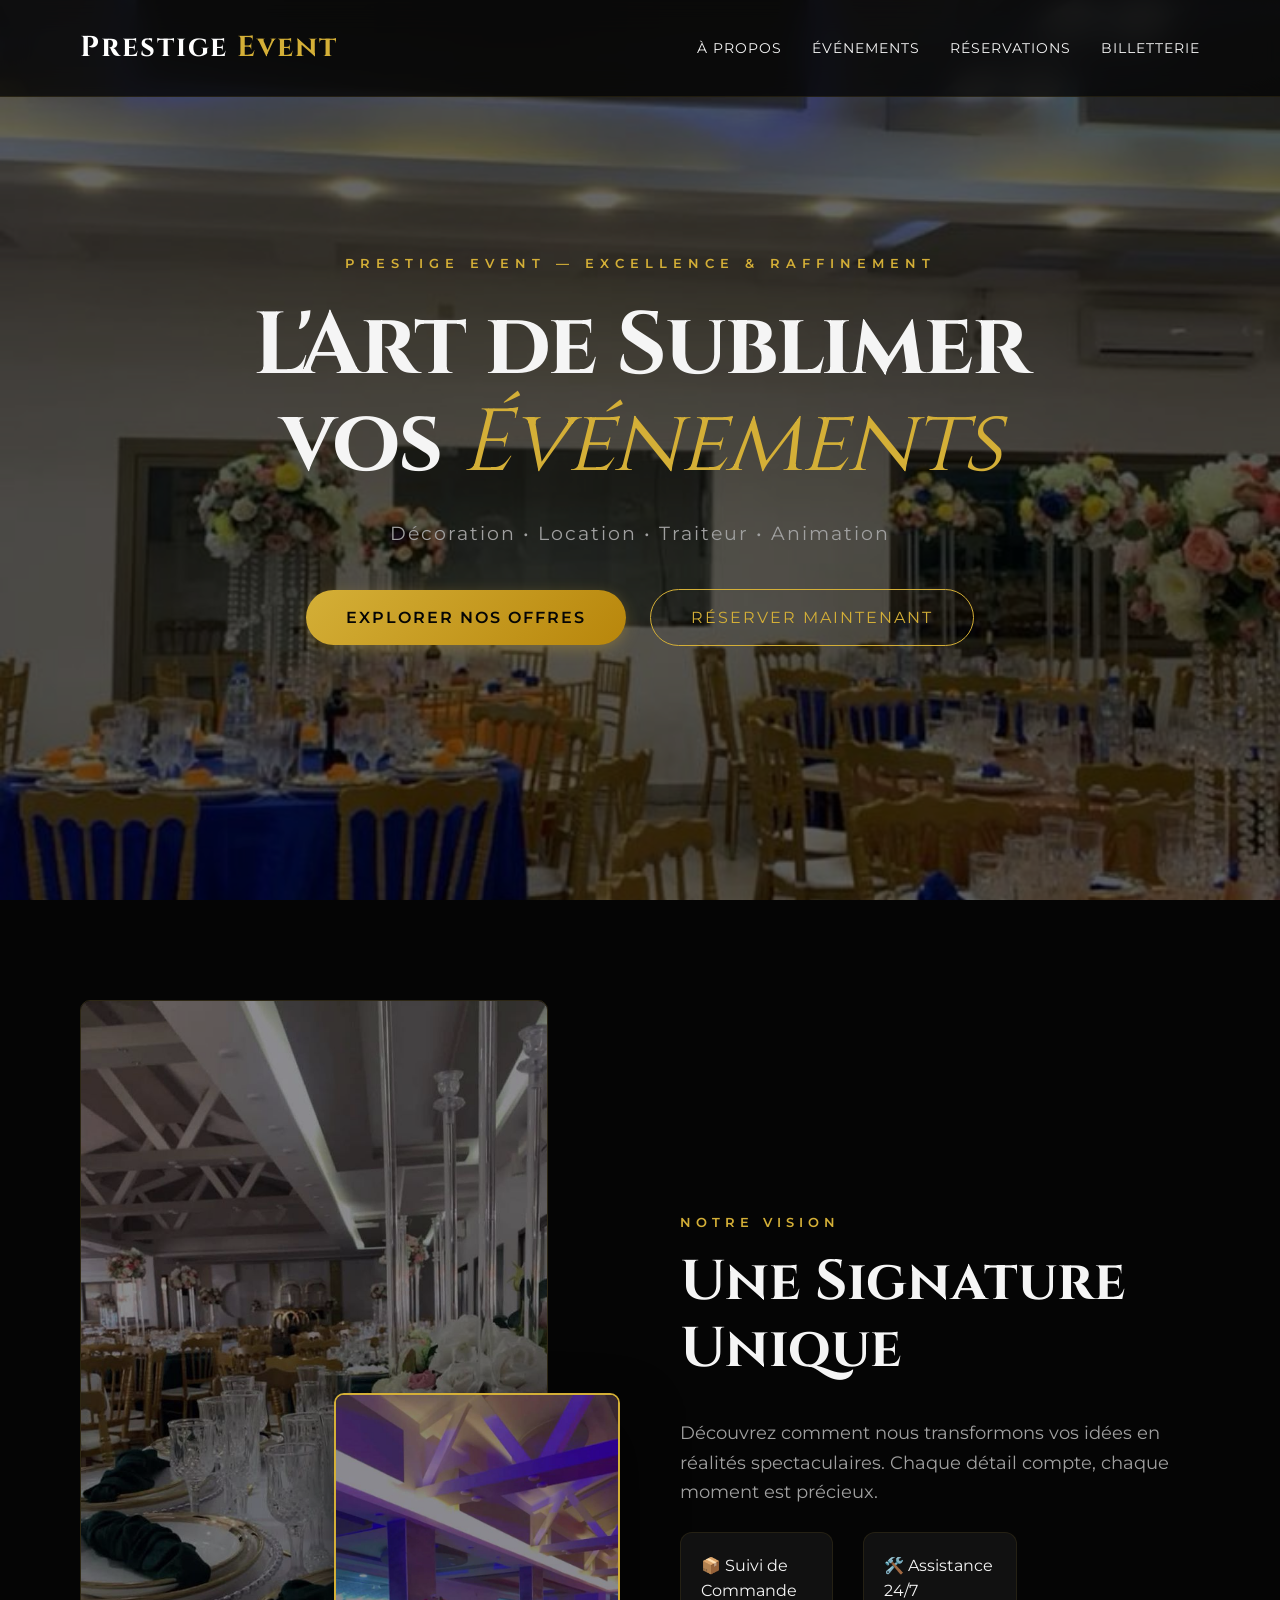
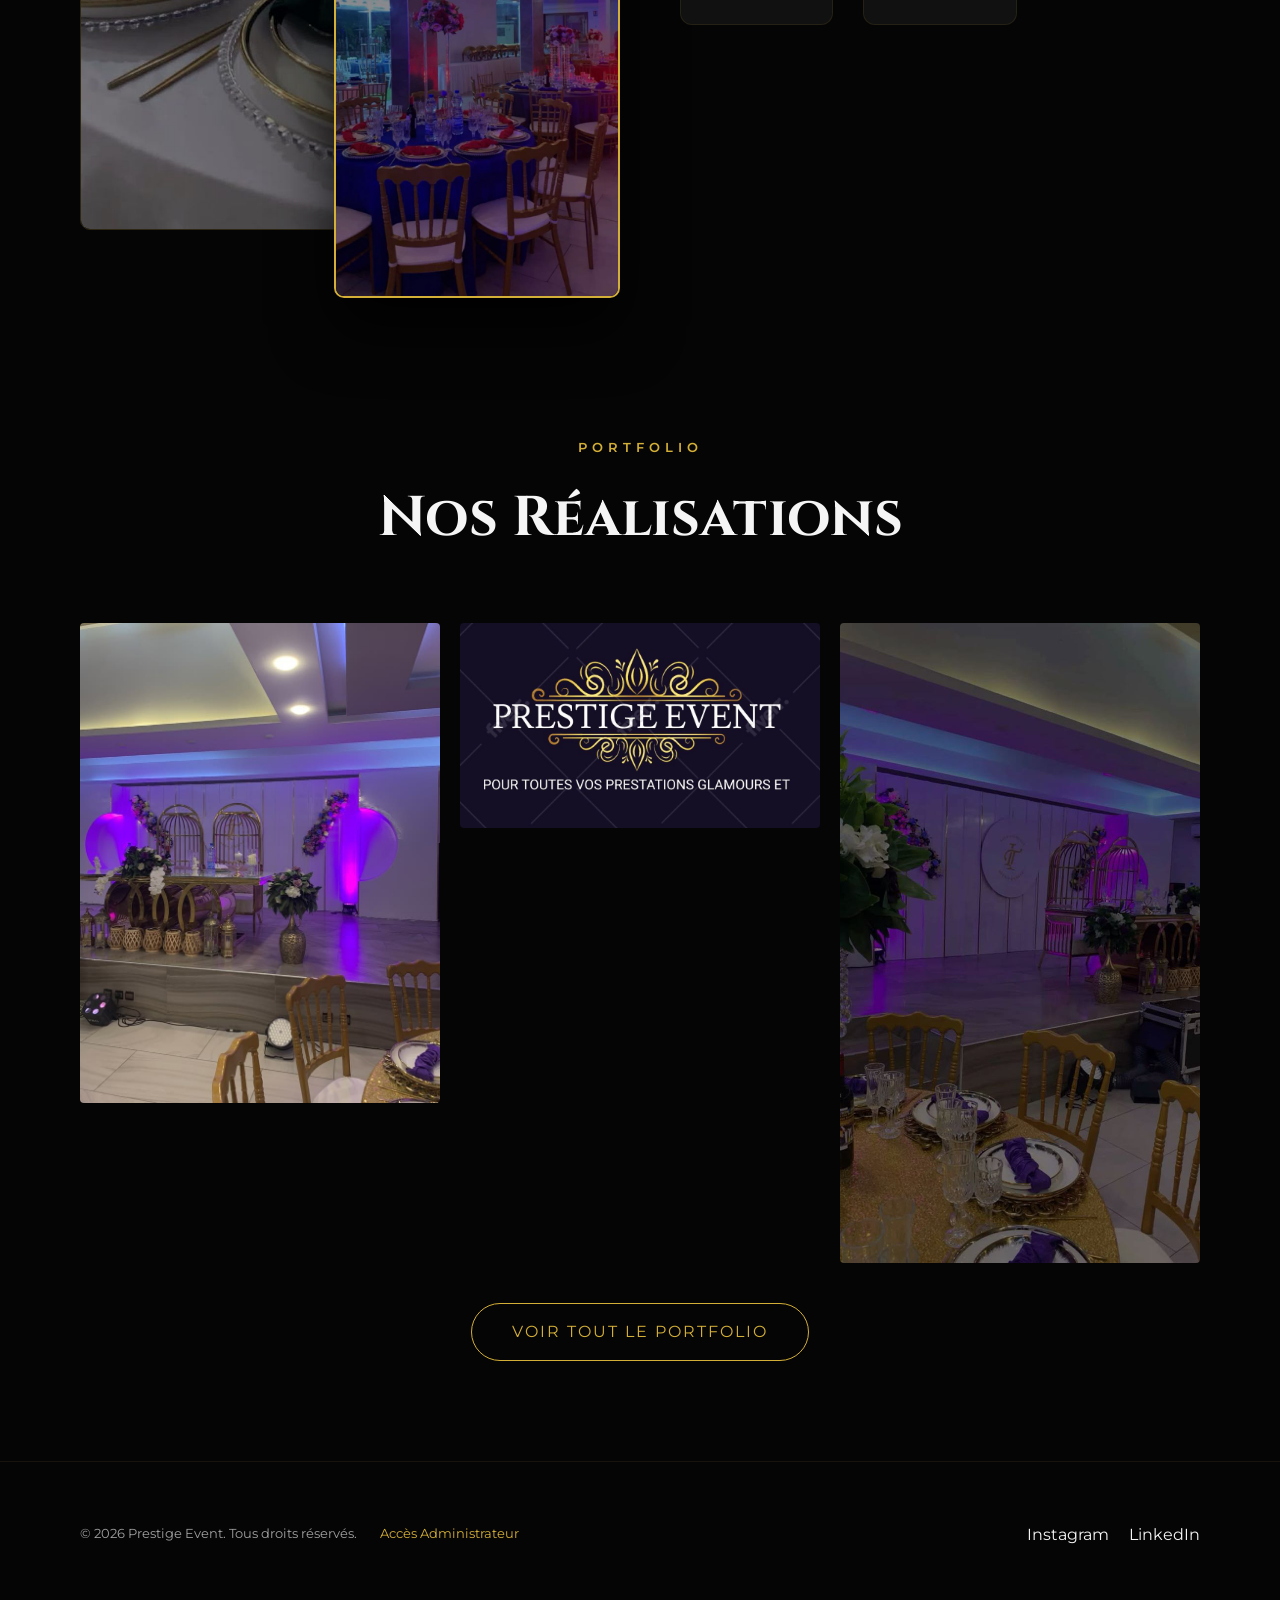
<file: index.html>
<!DOCTYPE html>
<html lang="fr">
<head>
    <meta charset="UTF-8">
    <meta name="viewport" content="width=device-width, initial-scale=1.0">
    <title>Prestige Event — Agence Événementielle Haut de Gamme</title>
    <meta name="description" content="Prestige Event vous accompagne dans la création d'événements d'exception.">
    <link href="https://fonts.googleapis.com/css2?family=Cinzel:wght@400;700&family=Montserrat:wght@300;400;600&display=swap" rel="stylesheet">
    <link rel="stylesheet" href="styles.css">
</head>
<body>

    <!-- NAVIGATION -->
    <nav>
        <div class="nav-logo">Prestige <span>Event</span></div>
        <ul class="nav-links">
            <li><a href="#about">À propos</a></li>
            <li><a href="events.html">Événements</a></li>
            <li><a href="reservations.html">Réservations</a></li>
            <li><a href="tickets.html">Billetterie</a></li>
            <li id="admin-link" style="display:none"><a href="admin/dashboard.html" class="btn-outline" style="padding: 8px 20px; font-size: 0.8rem; border-radius: 30px;">⚙️ Espace Admin</a></li>
        </ul>
    </nav>

    <!-- HERO -->
    <section class="hero">
        <div class="hero-bg"></div>
        <div class="hero-content">
            <span class="hero-badge">Prestige Event — Excellence & Raffinement</span>
            <h1>L'Art de Sublimer<br>vos <em>Événements</em></h1>
            <p class="hero-sub">Décoration • Location • Traiteur • Animation</p>
            <div class="hero-cta">
                <a href="events.html" class="btn-gold">Explorer nos Offres</a>
                <a href="reservations.html" class="btn-outline">Réserver Maintenant</a>
            </div>
        </div>
    </section>

    <!-- ABOUT QUICK LOOK -->
    <section class="about" id="about">
        <div class="about-inner">
            <div class="about-images reveal">
                <img src="WhatsApp Image 2026-05-09 at 23.27.53.jpeg" alt="Luxe Décor" class="about-img-main">
                <img src="WhatsApp Image 2026-05-09 at 23.27.54.jpeg" alt="Événement" class="about-img-sub">
            </div>
            <div class="about-text reveal">
                <span class="section-tag">Notre Vision</span>
                <h2>Une Signature Unique</h2>
                <p>Découvrez comment nous transformons vos idées en réalités spectaculaires. Chaque détail compte, chaque moment est précieux.</p>
                <div class="services-grid" style="margin-top: 20px;">
                    <div class="service-card" style="padding: 20px;">
                        <a href="tracking.html">📦 Suivi de Commande</a>
                    </div>
                    <div class="service-card" style="padding: 20px;">
                        <a href="support.html">🛠️ Assistance 24/7</a>
                    </div>
                </div>
            </div>
        </div>
    </section>

    <!-- GALLERY TEASER -->
    <section class="galerie">
        <div class="section-header reveal">
            <span class="section-tag">Portfolio</span>
            <h2>Nos Réalisations</h2>
        </div>
        <div class="gallery-masonry reveal">
            <div class="gallery-item"><img src="WhatsApp Image 2026-05-09 at 23.27.53 (1).jpeg" alt="G1"></div>
            <div class="gallery-item"><img src="WhatsApp Image 2026-05-09 at 23.27.53 (2).jpeg" alt="G2"></div>
            <div class="gallery-item"><img src="WhatsApp Image 2026-05-09 at 23.27.54 (1).jpeg" alt="G3"></div>
        </div>
        <div style="text-align: center; margin-top: 40px;">
            <a href="events.html" class="btn-outline">Voir tout le Portfolio</a>
        </div>
    </section>

    <footer>
        <div class="footer-copy">&copy; 2026 Prestige Event. Tous droits réservés. <a href="admin-login.html" style="margin-left: 20px; color: var(--gold); text-decoration: none; font-size: 0.8rem;">Accès Administrateur</a></div>
        <div class="social-links">
            <a href="#">Instagram</a>
            <a href="#">LinkedIn</a>
        </div>
    </footer>

    <script src="script.js"></script>
</body>
</html>
</file>
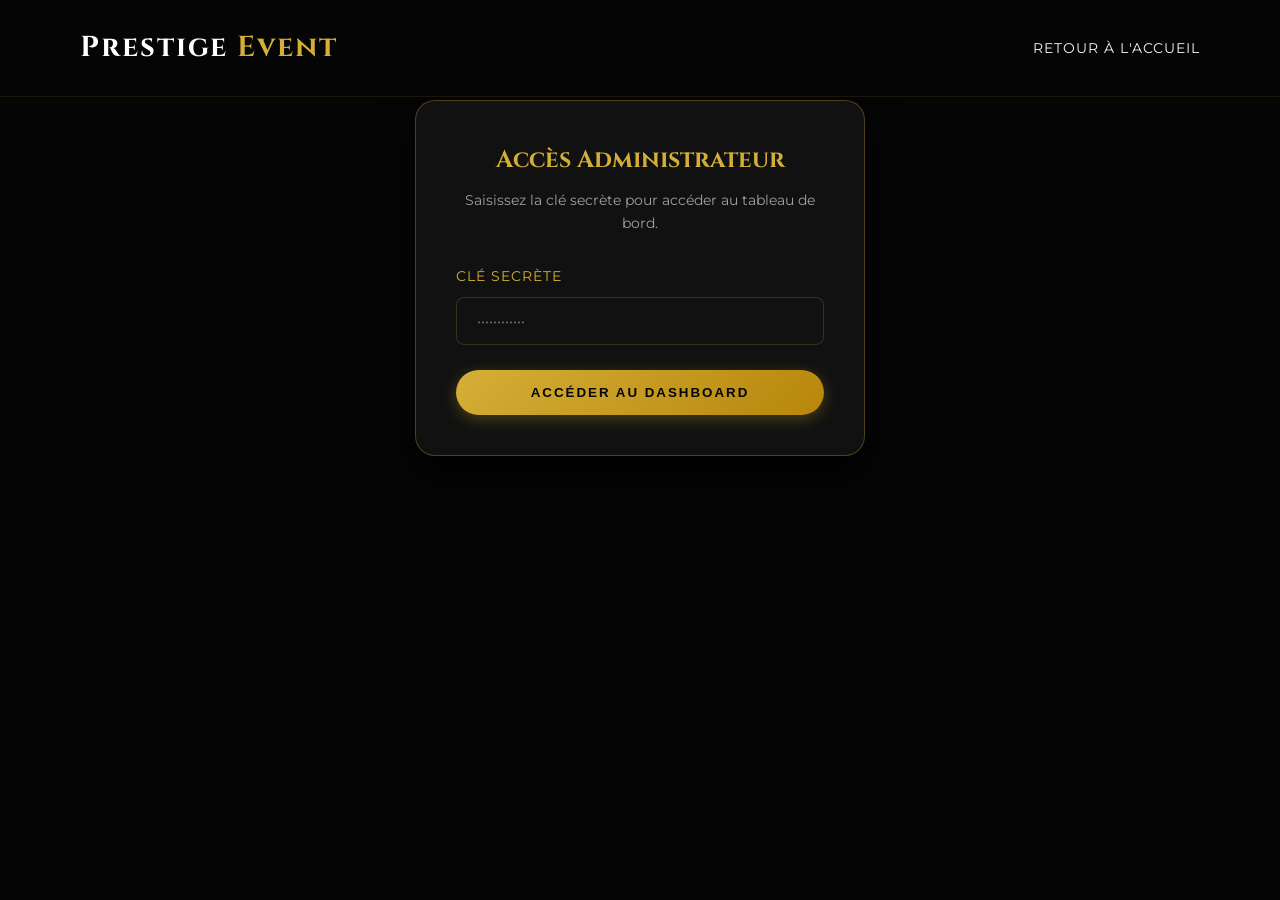
<file: admin-login.html>
<!DOCTYPE html>
<html lang="fr">
<head>
    <meta charset="UTF-8">
    <meta name="viewport" content="width=device-width, initial-scale=1.0">
    <title>Accès Administrateur - Prestige Event</title>
    <link href="https://fonts.googleapis.com/css2?family=Cinzel:wght@700&family=Montserrat:wght@300;400;600&display=swap" rel="stylesheet">
    <link rel="stylesheet" href="styles.css">
    <style>
        .auth-container {
            max-width: 450px;
            margin: 100px auto;
            background: var(--dark-accent);
            padding: 40px;
            border-radius: 20px;
            border: 1px solid rgba(212, 175, 55, 0.3);
            box-shadow: 0 20px 40px rgba(0,0,0,0.8);
        }
        .auth-container h2 {
            color: var(--gold);
            text-align: center;
            margin-bottom: 10px;
        }
        .auth-container p {
            text-align: center;
            color: var(--text-muted);
            margin-bottom: 30px;
            font-size: 0.9rem;
        }
    </style>
</head>
<body>
    <nav>
        <div class="nav-logo">Prestige <span>Event</span></div>
        <ul class="nav-links">
            <li><a href="index.html">Retour à l'Accueil</a></li>
        </ul>
    </nav>

    <div class="auth-container reveal visible">
        <h2>Accès Administrateur</h2>
        <p>Saisissez la clé secrète pour accéder au tableau de bord.</p>
        
        <form id="admin-upgrade-form">
            <div class="form-group">
                <label>Clé Secrète</label>
                <input type="password" id="admin-master-key" placeholder="••••••••••••" required>
            </div>
            <button type="submit" class="btn-gold" style="width: 100%; cursor: pointer;">Accéder au Dashboard</button>
        </form>
    </div>

    <script src="script.js"></script>
</body>
</html>
</file>
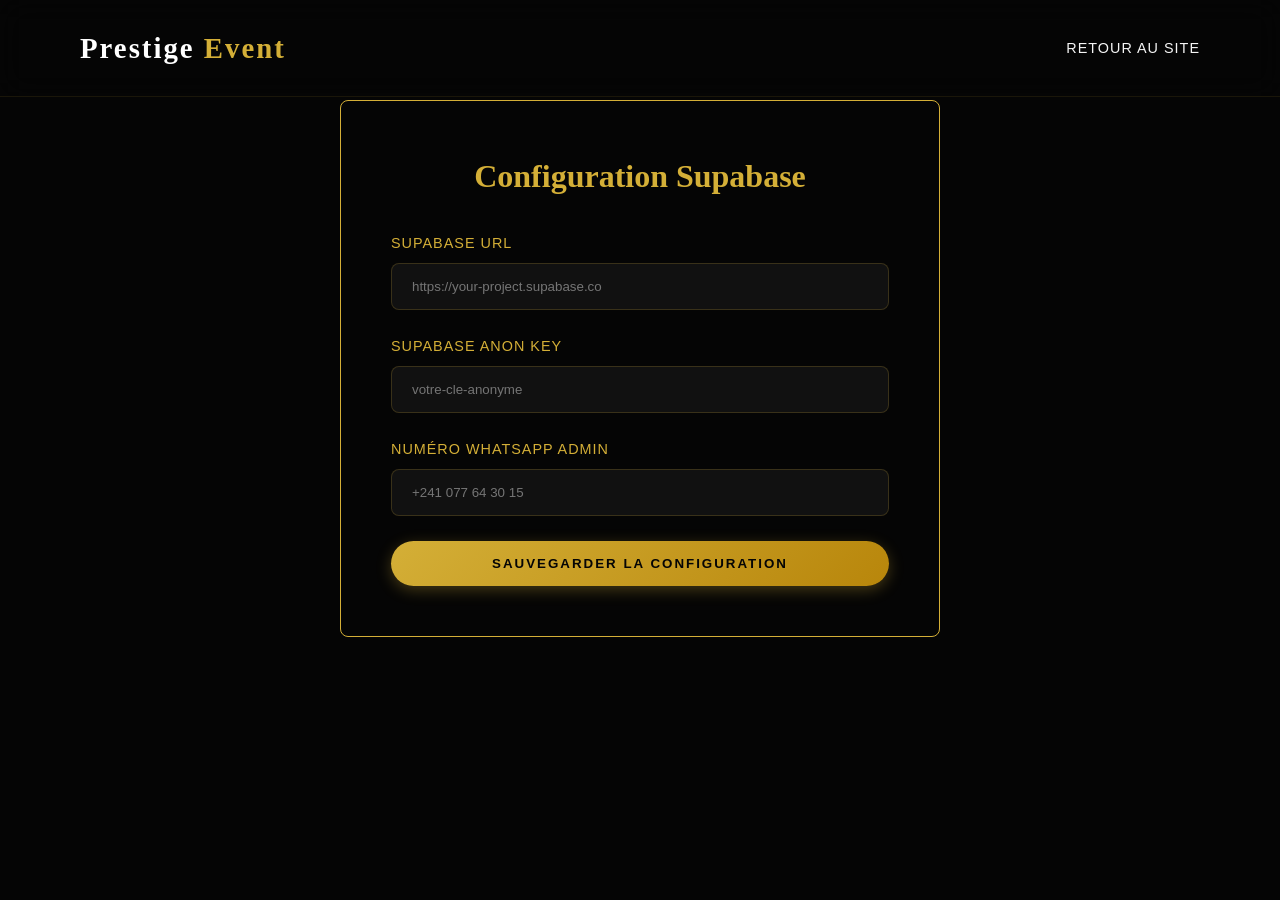
<file: config.html>
<!DOCTYPE html>
<html lang="fr">

<head>
    <meta charset="UTF-8">
    <meta name="viewport" content="width=device-width, initial-scale=1.0">
    <title>Configuration API - Prestige Event</title>
    <link
        href="https://fonts.googleapis.com/css2?family=Cormorant+Garamond:wght@700&family=Josefin+Sans:wght@300;400;600&display=swap"
        rel="stylesheet">
    <link rel="stylesheet" href="styles.css">
    <style>
        .config-container {
            max-width: 600px;
            margin: 100px auto;
            background: var(--navy-light);
            padding: 50px;
            border-radius: 8px;
            border: 1px solid var(--gold);
        }

        .config-container h1 {
            color: var(--gold);
            margin-bottom: 30px;
            text-align: center;
        }

        .status-msg {
            margin-top: 20px;
            padding: 15px;
            border-radius: 4px;
            display: none;
        }
    </style>
</head>

<body>
    <nav>
        <div class="nav-logo">Prestige <span>Event</span></div>
        <ul class="nav-links">
            <li><a href="index.html">Retour au site</a></li>
        </ul>
    </nav>

    <div class="config-container">
        <h1>Configuration Supabase</h1>
        <form id="config-form">
            <div class="form-group">
                <label>Supabase URL</label>
                <input type="text" id="supabase-url" placeholder="https://your-project.supabase.co" required>
            </div>
            <div class="form-group">
                <label>Supabase Anon Key</label>
                <input type="password" id="supabase-key" placeholder="votre-cle-anonyme" required>
            </div>
            <div class="form-group">
                <label>Numéro WhatsApp Admin</label>
                <input type="text" id="admin-whatsapp" placeholder="+241 077 64 30 15" required>
            </div>
            <button type="submit" class="btn-gold" style="width: 100%; cursor: pointer;">Sauvegarder la
                Configuration</button>
        </form>
        <div id="status" class="status-msg"></div>
    </div>

    <script>
        document.addEventListener('DOMContentLoaded', () => {
            const form = document.getElementById('config-form');
            const status = document.getElementById('status');

            // Load existing
            document.getElementById('supabase-url').value = localStorage.getItem('SUPABASE_URL') || '';
            document.getElementById('supabase-key').value = localStorage.getItem('SUPABASE_KEY') || '';
            document.getElementById('admin-whatsapp').value = localStorage.getItem('ADMIN_WHATSAPP') || '';

            form.addEventListener('submit', (e) => {
                e.preventDefault();
                const url = document.getElementById('supabase-url').value;
                const key = document.getElementById('supabase-key').value;
                const whatsapp = document.getElementById('admin-whatsapp').value;

                localStorage.setItem('SUPABASE_URL', url);
                localStorage.setItem('SUPABASE_KEY', key);
                localStorage.setItem('ADMIN_WHATSAPP', whatsapp);

                status.style.display = 'block';
                status.style.background = 'rgba(0, 255, 0, 0.1)';
                status.style.color = '#00ff00';
                status.textContent = 'Configuration sauvegardée avec succès !';
            });
        });
    </script>
</body>

</html>
</file>
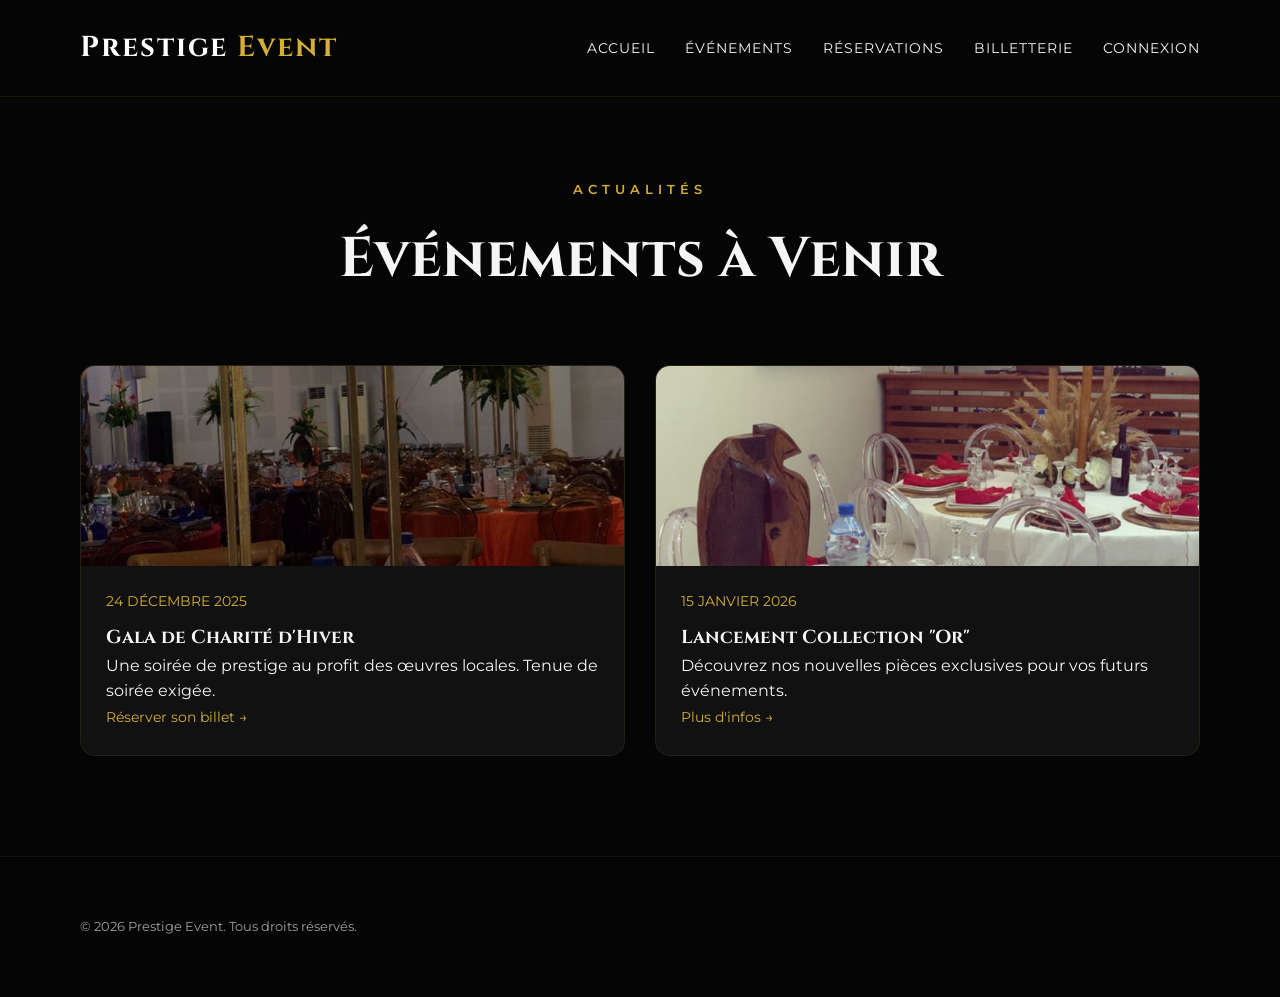
<file: events.html>
<!DOCTYPE html>
<html lang="fr">
<head>
    <meta charset="UTF-8">
    <meta name="viewport" content="width=device-width, initial-scale=1.0">
    <title>Événements - Prestige Event</title>
    <link href="https://fonts.googleapis.com/css2?family=Cinzel:wght@700&family=Montserrat:wght@300;400;600&display=swap" rel="stylesheet">
    <link rel="stylesheet" href="styles.css">
</head>
<body>
    <nav>
        <div class="nav-logo">Prestige <span>Event</span></div>
        <ul class="nav-links">
            <li><a href="index.html">Accueil</a></li>
            <li><a href="events.html">Événements</a></li>
            <li><a href="reservations.html">Réservations</a></li>
            <li><a href="tickets.html">Billetterie</a></li>
            <li><a href="login.html">Connexion</a></li>
            <li id="admin-link" style="display:none"><a href="admin/dashboard.html" class="btn-outline" style="padding: 8px 20px; font-size: 0.8rem; border-radius: 30px;">⚙️ Espace Admin</a></li>
        </ul>
    </nav>

    <section class="evenements" style="margin-top: 80px;">
        <div class="section-header reveal visible">
            <span class="section-tag">Actualités</span>
            <h2>Événements à Venir</h2>
        </div>
        <div class="card-container">
            <div class="event-card reveal visible">
                <div class="event-img" style="background-image: url('WhatsApp Image 2026-05-09 at 23.27.55.jpeg');"></div>
                <div class="event-info">
                    <span class="event-date">24 Décembre 2025</span>
                    <h3>Gala de Charité d'Hiver</h3>
                    <p>Une soirée de prestige au profit des œuvres locales. Tenue de soirée exigée.</p>
                    <a href="tickets.html" style="color: var(--gold); font-size: 0.9rem;">Réserver son billet →</a>
                </div>
            </div>
            <div class="event-card reveal visible">
                <div class="event-img" style="background-image: url('WhatsApp Image 2026-05-09 at 23.27.56.jpeg');"></div>
                <div class="event-info">
                    <span class="event-date">15 Janvier 2026</span>
                    <h3>Lancement Collection "Or"</h3>
                    <p>Découvrez nos nouvelles pièces exclusives pour vos futurs événements.</p>
                    <a href="reservations.html" style="color: var(--gold); font-size: 0.9rem;">Plus d'infos →</a>
                </div>
            </div>
            <!-- Additional dynamic events could be loaded here via Supabase -->
        </div>
    </section>

    <footer>
        <div class="footer-copy">&copy; 2026 Prestige Event. Tous droits réservés.</div>
    </footer>

    <script src="script.js"></script>
</body>
</html>
</file>
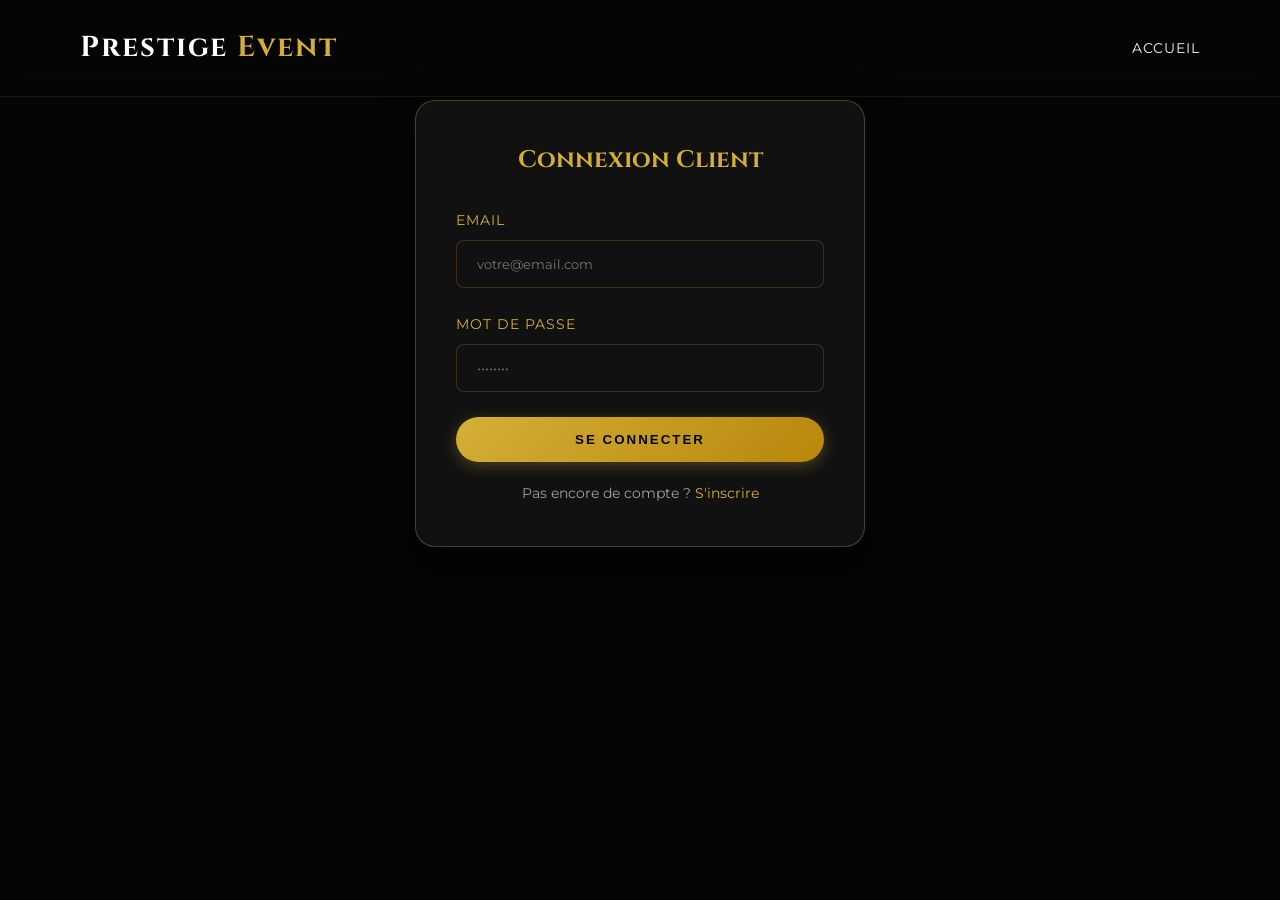
<file: login.html>
<!DOCTYPE html>
<html lang="fr">
<head>
    <meta charset="UTF-8">
    <meta name="viewport" content="width=device-width, initial-scale=1.0">
    <title>Connexion - Prestige Event</title>
    <link href="https://fonts.googleapis.com/css2?family=Cinzel:wght@700&family=Montserrat:wght@300;400;600&display=swap" rel="stylesheet">
    <link rel="stylesheet" href="styles.css">
    <style>
        .auth-container {
            max-width: 450px;
            margin: 100px auto;
            background: var(--dark-accent);
            padding: 40px;
            border-radius: 20px;
            border: 1px solid rgba(212, 175, 55, 0.3);
            box-shadow: 0 20px 40px rgba(0,0,0,0.8);
        }
        .auth-container h2 {
            color: var(--gold);
            text-align: center;
            margin-bottom: 30px;
        }
        .toggle-link {
            text-align: center;
            margin-top: 20px;
            font-size: 0.9rem;
            color: var(--text-muted);
        }
        .toggle-link a {
            color: var(--gold);
        }
        #mfa-section {
            display: none;
        }
    </style>
</head>
<body>
    <nav>
        <div class="nav-logo">Prestige <span>Event</span></div>
        <ul class="nav-links">
            <li><a href="index.html">Accueil</a></li>
        </ul>
    </nav>

    <div class="auth-container reveal visible">
        <div id="login-section">
            <h2>Connexion Client</h2>
            <form id="login-form">
                <div class="form-group">
                    <label>Email</label>
                    <input type="email" id="login-email" placeholder="votre@email.com" required>
                </div>
                <div class="form-group">
                    <label>Mot de passe</label>
                    <input type="password" id="login-password" placeholder="••••••••" required>
                </div>
                <button type="submit" class="btn-gold" style="width: 100%; cursor: pointer;">Se Connecter</button>
            </form>
            <div class="toggle-link">
                Pas encore de compte ? <a href="signup.html">S'inscrire</a>
            </div>
        </div>

        <div id="mfa-section">
            <h2>Double Authentification</h2>
            <p style="text-align: center; margin-bottom: 20px; color: var(--text-muted);">Un code a été envoyé à votre application d'authentification.</p>
            <form id="mfa-form">
                <div class="form-group">
                    <label>Code de Vérification</label>
                    <input type="text" id="mfa-code" placeholder="123456" maxlength="6" required>
                </div>
                <button type="submit" class="btn-gold" style="width: 100%; cursor: pointer;">Vérifier</button>
            </form>
        </div>
    </div>

    <script src="script.js"></script>
</body>
</html>
</file>
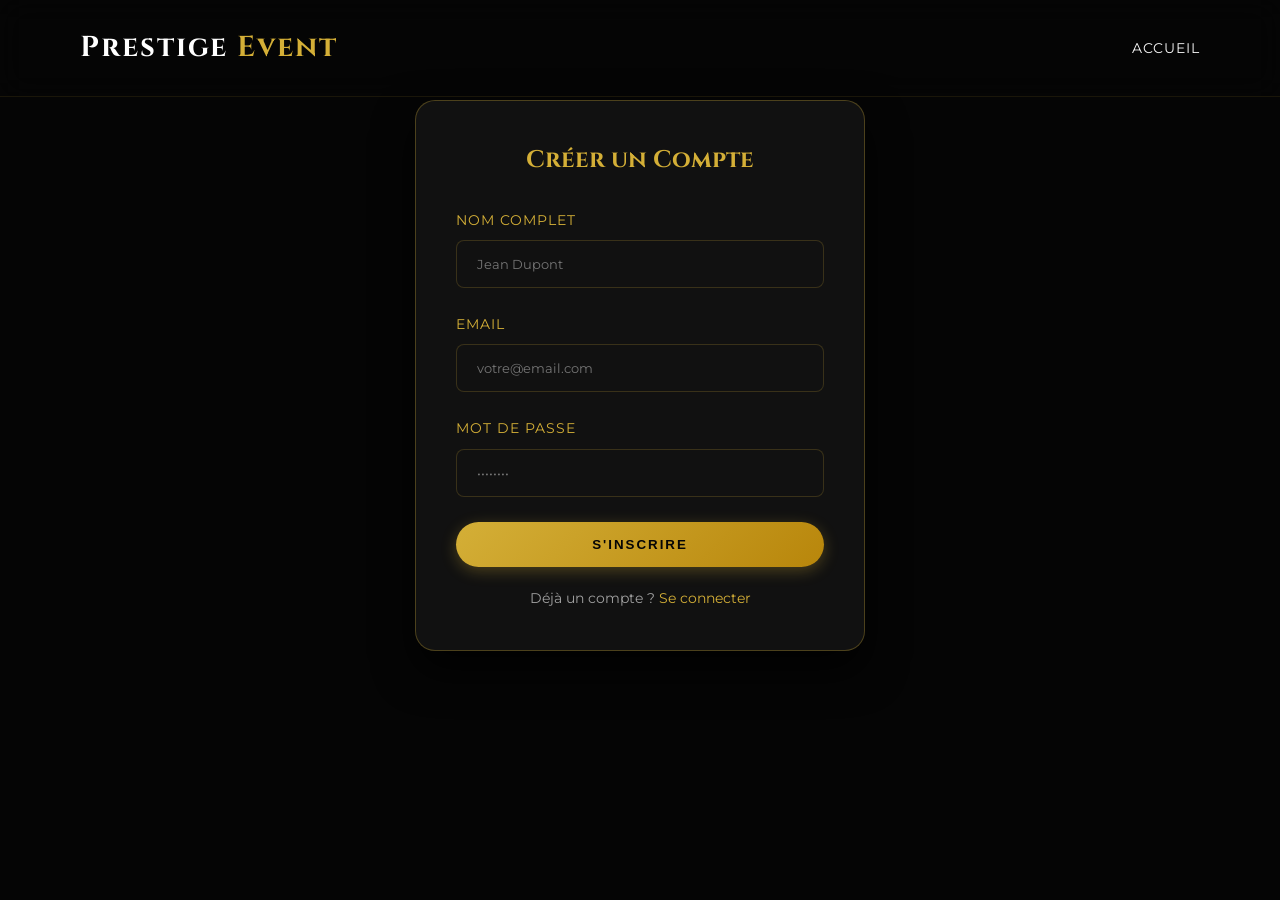
<file: signup.html>
<!DOCTYPE html>
<html lang="fr">
<head>
    <meta charset="UTF-8">
    <meta name="viewport" content="width=device-width, initial-scale=1.0">
    <title>Inscription - Prestige Event</title>
    <link href="https://fonts.googleapis.com/css2?family=Cinzel:wght@700&family=Montserrat:wght@300;400;600&display=swap" rel="stylesheet">
    <link rel="stylesheet" href="styles.css">
    <style>
        .auth-container {
            max-width: 450px;
            margin: 100px auto;
            background: var(--dark-accent);
            padding: 40px;
            border-radius: 20px;
            border: 1px solid rgba(212, 175, 55, 0.3);
            box-shadow: 0 20px 40px rgba(0,0,0,0.8);
        }
        .auth-container h2 {
            color: var(--gold);
            text-align: center;
            margin-bottom: 30px;
        }
        .toggle-link {
            text-align: center;
            margin-top: 20px;
            font-size: 0.9rem;
            color: var(--text-muted);
        }
        .toggle-link a {
            color: var(--gold);
        }
    </style>
</head>
<body>
    <nav>
        <div class="nav-logo">Prestige <span>Event</span></div>
        <ul class="nav-links">
            <li><a href="index.html">Accueil</a></li>
        </ul>
    </nav>

    <div class="auth-container reveal visible">
        <h2>Créer un Compte</h2>
        <form id="signup-form">
            <div class="form-group">
                <label>Nom Complet</label>
                <input type="text" id="signup-name" placeholder="Jean Dupont" required>
            </div>
            <div class="form-group">
                <label>Email</label>
                <input type="email" id="signup-email" placeholder="votre@email.com" required>
            </div>
            <div class="form-group">
                <label>Mot de passe</label>
                <input type="password" id="signup-password" placeholder="••••••••" required>
            </div>
            <button type="submit" class="btn-gold" style="width: 100%; cursor: pointer;">S'inscrire</button>
        </form>
        <div class="toggle-link">
            Déjà un compte ? <a href="login.html">Se connecter</a>
        </div>
    </div>

    <script src="script.js"></script>
</body>
</html>
</file>
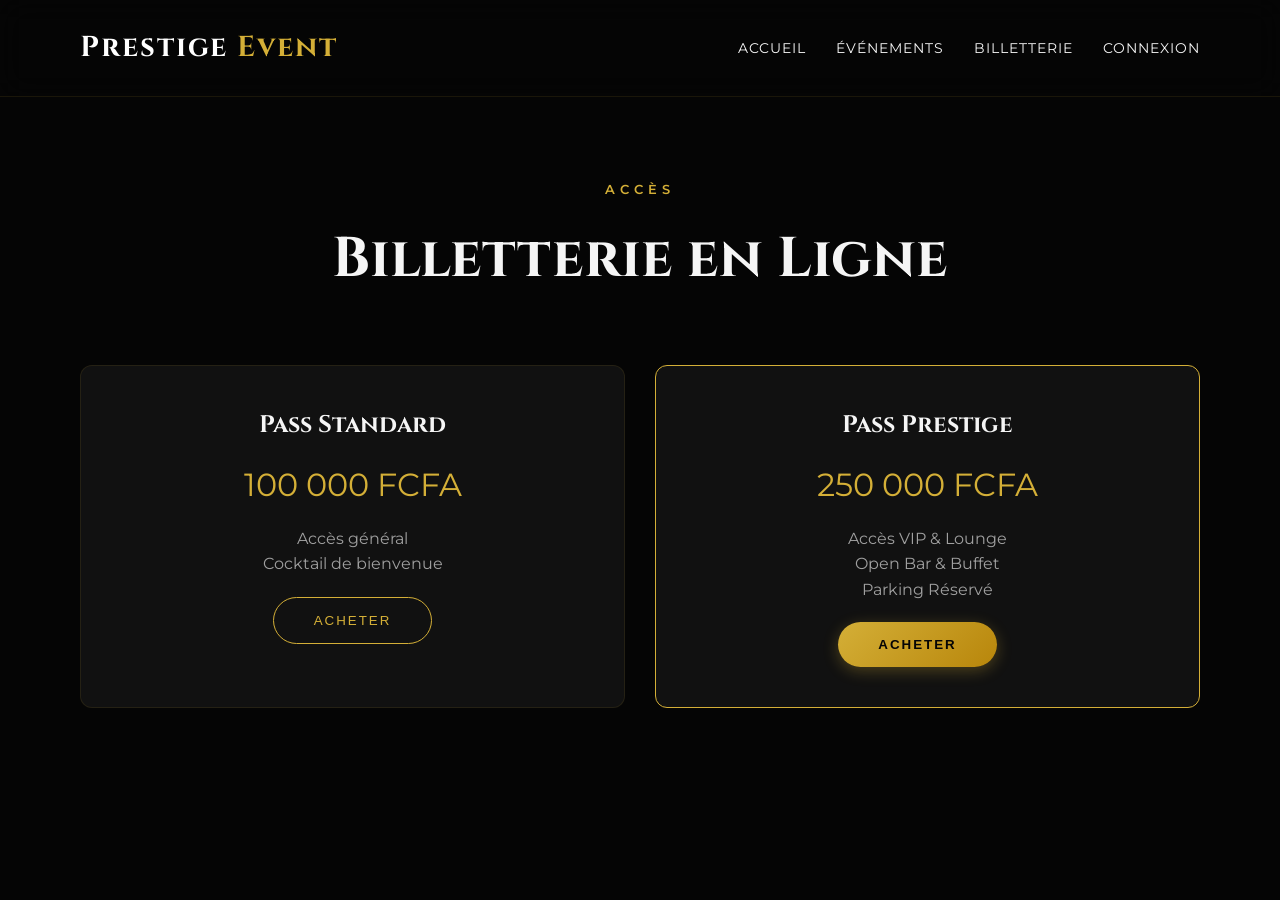
<file: tickets.html>
<!DOCTYPE html>
<html lang="fr">

<head>
    <meta charset="UTF-8">
    <meta name="viewport" content="width=device-width, initial-scale=1.0">
    <title>Billetterie - Prestige Event</title>
    <link href="https://fonts.googleapis.com/css2?family=Cinzel:wght@700&family=Montserrat:wght@300;400;600&display=swap" rel="stylesheet">
    <link rel="stylesheet" href="styles.css">
</head>

<body>
    <nav>
        <div class="nav-logo">Prestige <span>Event</span></div>
        <ul class="nav-links">
            <li><a href="index.html">Accueil</a></li>
            <li><a href="events.html">Événements</a></li>
            <li><a href="tickets.html">Billetterie</a></li>
            <li><a href="login.html">Connexion</a></li>
            <li id="admin-link" style="display:none"><a href="admin/dashboard.html" class="btn-outline" style="padding: 8px 20px; font-size: 0.8rem; border-radius: 30px;">⚙️ Espace Admin</a></li>
        </ul>
    </nav>

    <section class="billetterie" style="margin-top: 80px;">
        <div class="section-header reveal visible">
            <span class="section-tag">Accès</span>
            <h2>Billetterie en Ligne</h2>
        </div>
        <div class="card-container">
            <div class="service-card reveal visible" style="text-align: center;">
                <h3>Pass Standard</h3>
                <p style="font-size: 2rem; color: var(--gold); margin: 15px 0;">100 000 FCFA</p>
                <ul style="margin-bottom: 20px; color: var(--text-muted);">
                    <li>Accès général</li>
                    <li>Cocktail de bienvenue</li>
                </ul>
                <button class="btn-outline buy-ticket" data-ticket="Pass Standard" data-price="100 000 FCFA">Acheter</button>
            </div>
            <div class="service-card reveal visible" style="text-align: center; border-color: var(--gold);">
                <h3>Pass Prestige</h3>
                <p style="font-size: 2rem; color: var(--gold); margin: 15px 0;">250 000 FCFA</p>
                <ul style="margin-bottom: 20px; color: var(--text-muted);">
                    <li>Accès VIP & Lounge</li>
                    <li>Open Bar & Buffet</li>
                    <li>Parking Réservé</li>
                </ul>
                <button class="btn-gold buy-ticket" data-ticket="Pass Prestige" data-price="250 000 FCFA">Acheter</button>
            </div>
        </div>
    </section>

    <script src="script.js"></script>
</body>

</html>
</file>
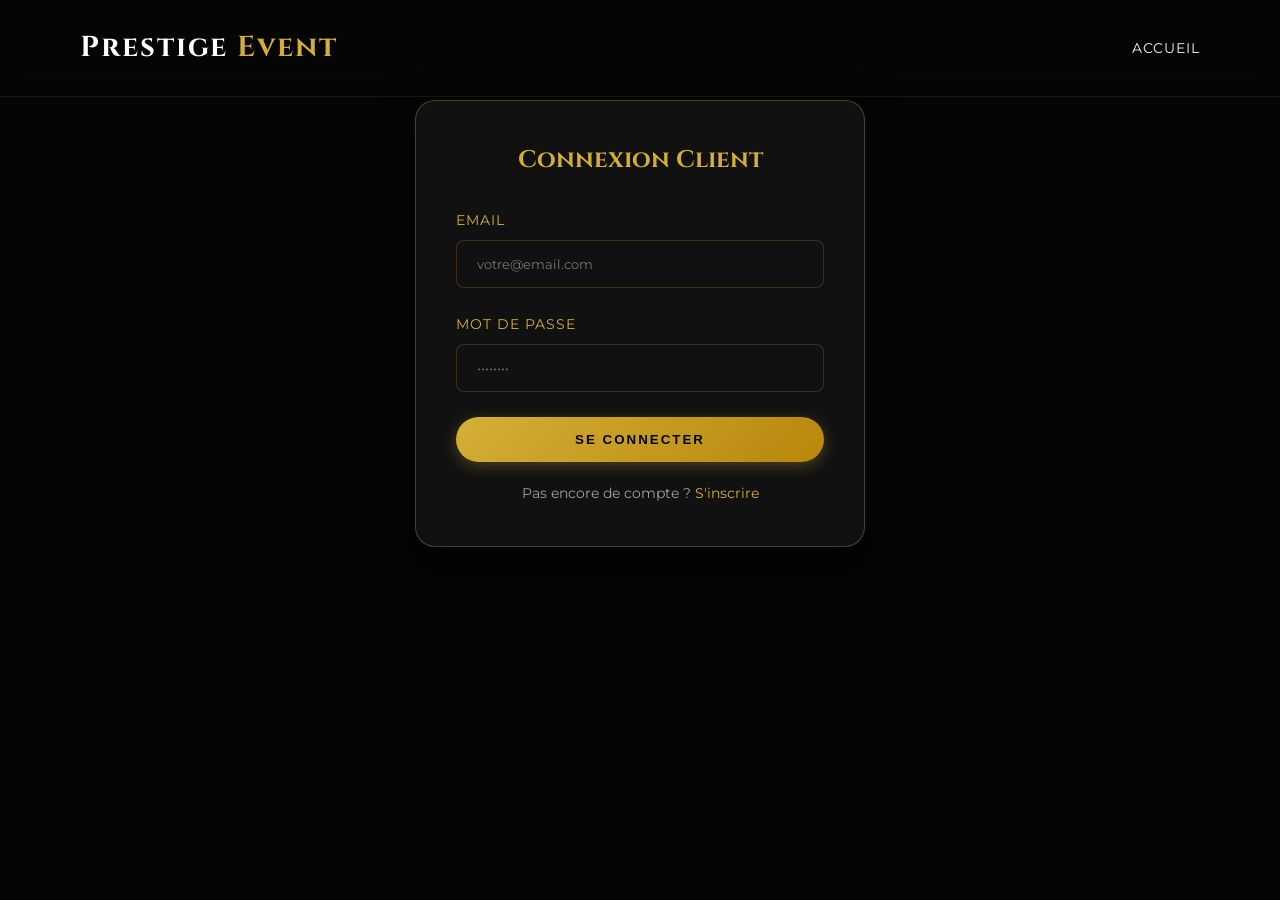
<file: admin/dashboard.html>
<!DOCTYPE html>
<html lang="fr">
<head>
    <meta charset="UTF-8">
    <meta name="viewport" content="width=device-width, initial-scale=1.0">
    <title>Admin – Prestige Event</title>
    <link href="https://fonts.googleapis.com/css2?family=Cormorant+Garamond:wght@700&family=Josefin+Sans:wght@300;400;600&display=swap" rel="stylesheet">
    <link rel="stylesheet" href="../styles.css">
    <link rel="stylesheet" href="dashboard.css">
</head>
<body>
    <nav>
        <div class="nav-logo">Prestige <span>Event</span></div>
        <ul class="nav-links">
            <li><a href="../index.html">Accueil</a></li>
            <li><a href="../events.html">Événements</a></li>
            <li><a href="../reservations.html">Réservations</a></li>
            <li><a href="../tickets.html">Billetterie</a></li>
            <li><a href="../login.html">Connexion</a></li>
            <li id="admin-link" style="display:none"><a href="dashboard.html" title="Administration Administrateur">⚙️ Admin</a></li>
        </ul>
    </nav>

    <section class="admin-dashboard reveal visible">
        <div class="section-header">
            <span class="section-tag">Portail Sécurisé</span>
            <h2>Tableau de bord Administrateur</h2>
        </div>
        <div class="dashboard-cards">
            <div class="card">
                <h3>Total réservations</h3>
                <p id="total-reservations">0</p>
            </div>
            <div class="card">
                <h3>Montant total (€)</h3>
                <p id="total-paid">0</p>
            </div>
        </div>
        <div class="reservation-table-container">
            <table class="reservation-table">
                <thead>
                    <tr>
                        <th>ID</th>
                        <th>Client</th>
                        <th>Type</th>
                        <th>Date</th>
                        <th>Invités</th>
                        <th>Budget (€)</th>
                        <th>Statut</th>
                        <th>Actions</th>
                    </tr>
                </thead>
                <tbody id="reservation-body">
                    <!-- Rows injected by admin.js -->
                </tbody>
            </table>
        </div>
        <div class="dashboard-actions">
            <button id="export-csv" class="btn-gold">Exporter CSV</button>
        </div>
    </section>

    <script src="../script.js"></script>
    <script src="admin.js"></script>
</body>
</html>
</file>
<file: styles.css>
/* ─── VARIABLES ─── */
:root {
    --black: #050505;
    --dark: #0a0a0a;
    --dark-accent: #111111;
    --gold: #d4af37;
    --gold-bright: #ffcc33;
    --gold-gradient: linear-gradient(135deg, #d4af37, #b8860b);
    --text-light: #f5f5f5;
    --text-muted: #a0a0a0;
    --white: #ffffff;
    --transition: all 0.4s cubic-bezier(0.4, 0, 0.2, 1);
}

/* ─── RESET ─── */
* {
    margin: 0;
    padding: 0;
    box-sizing: border-box;
}

html {
    scroll-behavior: smooth;
}

body {
    background-color: var(--black);
    color: var(--text-light);
    font-family: 'Montserrat', sans-serif;
    line-height: 1.6;
    overflow-x: hidden;
}

h1, h2, h3, .nav-logo {
    font-family: 'Cinzel', serif;
    font-weight: 700;
}

a {
    text-decoration: none;
    color: inherit;
    transition: var(--transition);
}

ul {
    list-style: none;
}

section {
    padding: 100px 80px;
    max-width: 1400px;
    margin: 0 auto;
}

/* ─── NAVIGATION ─── */
nav {
    position: fixed;
    top: 0;
    width: 100%;
    padding: 25px 80px;
    display: flex;
    justify-content: space-between;
    align-items: center;
    z-index: 1000;
    background: rgba(5, 5, 5, 0.8);
    backdrop-filter: blur(15px);
    transition: var(--transition);
    border-bottom: 1px solid rgba(212, 175, 55, 0.1);
}

.nav-logo {
    font-size: 1.8rem;
    color: var(--white);
    letter-spacing: 2px;
}

.nav-logo span {
    color: var(--gold);
}

.nav-links {
    display: flex;
    gap: 30px;
}

.nav-links a {
    font-size: 0.9rem;
    text-transform: uppercase;
    letter-spacing: 1px;
    font-weight: 400;
}

.nav-links a:hover {
    color: var(--gold);
}

/* ─── HERO ─── */
.hero {
    height: 100vh;
    display: flex;
    align-items: center;
    justify-content: center;
    text-align: center;
    padding: 0;
    position: relative;
    max-width: none;
}

.hero-bg {
    position: absolute;
    top: 0;
    left: 0;
    width: 100%;
    height: 100%;
    background: url('WhatsApp Image 2026-05-09 at 23.27.52.jpeg') center/cover no-repeat;
    filter: brightness(0.4);
    z-index: -1;
}

.hero-content {
    max-width: 900px;
    z-index: 1;
    animation: fadeInScale 1.2s ease-out;
}

@keyframes fadeInScale {
    from { opacity: 0; transform: scale(0.95) translateY(20px); }
    to { opacity: 1; transform: scale(1) translateY(0); }
}

.hero-badge {
    color: var(--gold);
    text-transform: uppercase;
    letter-spacing: 6px;
    font-size: 0.8rem;
    margin-bottom: 25px;
    display: block;
    font-weight: 600;
}

.hero h1 {
    font-size: 5.5rem;
    margin-bottom: 25px;
    line-height: 1.1;
    letter-spacing: -2px;
}

.hero h1 em {
    font-style: italic;
    color: var(--gold);
    font-weight: 400;
}

.hero-sub {
    font-size: 1.2rem;
    color: var(--text-muted);
    margin-bottom: 40px;
    letter-spacing: 2px;
}

.btn-gold {
    background: var(--gold-gradient);
    color: var(--black);
    padding: 15px 40px;
    border-radius: 50px;
    font-weight: 600;
    text-transform: uppercase;
    letter-spacing: 2px;
    display: inline-block;
    margin-right: 20px;
    border: none;
    box-shadow: 0 4px 15px rgba(212, 175, 55, 0.3);
}

.btn-gold:hover {
    transform: translateY(-3px);
    box-shadow: 0 8px 25px rgba(212, 175, 55, 0.5);
    background: var(--white);
}

.btn-outline {
    border: 1px solid var(--gold);
    color: var(--gold);
    padding: 15px 40px;
    border-radius: 50px;
    text-transform: uppercase;
    letter-spacing: 2px;
    display: inline-block;
    background: transparent;
}

.btn-outline:hover {
    background: var(--gold-gradient);
    color: var(--black);
    transform: translateY(-3px);
}

/* ─── ABOUT ─── */
.about-inner {
    display: grid;
    grid-template-columns: 1fr 1fr;
    gap: 80px;
    align-items: center;
}

.about-images {
    position: relative;
}

.about-img-main {
    width: 90%;
    border-radius: 10px;
    border: 1px solid rgba(212, 175, 55, 0.2);
    filter: grayscale(0.2);
    transition: var(--transition);
}

.about-img-main:hover {
    filter: grayscale(0);
}

.about-img-sub {
    position: absolute;
    bottom: -60px;
    right: -20px;
    width: 55%;
    border-radius: 10px;
    border: 2px solid var(--gold);
    box-shadow: 0 30px 60px rgba(0,0,0,0.8);
}

.section-tag {
    color: var(--gold);
    font-size: 0.8rem;
    text-transform: uppercase;
    letter-spacing: 5px;
    margin-bottom: 15px;
    display: block;
    font-weight: 600;
}

.about h2 {
    font-size: 3.5rem;
    margin-bottom: 35px;
    line-height: 1.2;
}

.about p {
    color: var(--text-muted);
    margin-bottom: 25px;
    font-size: 1.15rem;
    max-width: 600px;
}

/* ─── SERVICES ─── */
.services-grid {
    display: grid;
    grid-template-columns: repeat(3, 1fr);
    gap: 30px;
    margin-top: 50px;
}

.service-card {
    background: var(--dark-accent);
    padding: 40px;
    border: 1px solid rgba(212, 175, 55, 0.1);
    transition: var(--transition);
    border-radius: 12px;
}

.service-card:hover {
    transform: translateY(-10px);
    border-color: var(--gold);
    box-shadow: 0 10px 30px rgba(212, 175, 55, 0.15);
}

.service-icon {
    font-size: 2.5rem;
    color: var(--gold);
    margin-bottom: 20px;
}

.service-card h3 {
    font-size: 1.5rem;
    margin-bottom: 15px;
}

.service-card p {
    color: var(--text-muted);
}

/* ─── GALLERY ─── */
.gallery-masonry {
    columns: 3;
    column-gap: 20px;
    margin-top: 50px;
}

.gallery-item {
    break-inside: avoid;
    margin-bottom: 20px;
    position: relative;
    overflow: hidden;
    border-radius: 4px;
}

.gallery-item img {
    width: 100%;
    display: block;
    transition: var(--transition);
}

.gallery-item:hover img {
    transform: scale(1.05);
}

/* ─── CONTACT ─── */
.contact-inner {
    display: grid;
    grid-template-columns: 1fr 1.5fr;
    gap: 80px;
}

.contact-info h3 {
    font-size: 2rem;
    margin-bottom: 20px;
}

.contact-details div {
    margin-bottom: 20px;
}

.contact-details p {
    color: var(--text-muted);
}

.form-group {
    margin-bottom: 25px;
}

.form-row {
    display: grid;
    grid-template-columns: 1fr 1fr;
    gap: 20px;
}

input, textarea, select {
    width: 100%;
    background: var(--dark-accent);
    border: 1px solid rgba(212, 175, 55, 0.2);
    padding: 15px 20px;
    color: var(--white);
    font-family: inherit;
    border-radius: 8px;
    transition: var(--transition);
}

input:focus, textarea:focus, select:focus {
    border-color: var(--gold);
    outline: none;
}

/* ─── FOOTER ─── */
footer {
    padding: 60px 80px;
    border-top: 1px solid rgba(197, 160, 89, 0.1);
    display: flex;
    justify-content: space-between;
    align-items: center;
}

.footer-copy {
    color: var(--text-muted);
    font-size: 0.8rem;
}

.social-links {
    display: flex;
    gap: 20px;
}

/* ─── NEW SECTIONS STYLES ─── */
.section-header {
    text-align: center;
    margin-bottom: 60px;
}

.section-header h2 {
    font-size: 3.5rem;
    margin-bottom: 10px;
}

label {
    display: block;
    margin-bottom: 8px;
    font-size: 0.9rem;
    color: var(--gold);
    text-transform: uppercase;
    letter-spacing: 1px;
}

.card-container {
    display: grid;
    grid-template-columns: repeat(auto-fit, minmax(300px, 1fr));
    gap: 30px;
}

.event-card {
    background: var(--dark-accent);
    border-radius: 15px;
    overflow: hidden;
    border: 1px solid rgba(212, 175, 55, 0.1);
    transition: var(--transition);
}

.event-card:hover {
    transform: translateY(-5px);
    border-color: var(--gold);
    box-shadow: 0 15px 40px rgba(0,0,0,0.6);
}

.event-img {
    height: 200px;
    background-size: cover;
    background-position: center;
}

.event-info {
    padding: 25px;
}

.event-date {
    color: var(--gold);
    font-size: 0.85rem;
    text-transform: uppercase;
    margin-bottom: 10px;
    display: block;
}

.reservation-form-container {
    max-width: 800px;
    margin: 0 auto;
    background: var(--dark-accent);
    padding: 60px;
    border-radius: 20px;
    box-shadow: 0 30px 60px rgba(0,0,0,0.5);
    border: 1px solid rgba(212, 175, 55, 0.1);
}

.tracking-search {
    max-width: 600px;
    margin: 0 auto;
    display: flex;
    gap: 10px;
}

.tracking-result {
    margin-top: 40px;
    padding: 30px;
    background: rgba(197, 160, 89, 0.05);
    border: 1px dashed var(--gold);
    display: none;
}

/* ─── SCROLL REVEAL ─── */
.reveal {
    opacity: 0;
    transform: translateY(36px);
    transition: opacity .7s ease, transform .7s ease;
}

.reveal.visible {
    opacity: 1;
    transform: translateY(0);
}

/* ─── RESPONSIVE ─── */
@media(max-width:900px) {
    nav {
        padding: 15px 20px;
        flex-direction: column;
        gap: 15px;
    }

    .nav-links {
        display: flex;
        flex-wrap: wrap;
        justify-content: center;
        gap: 15px;
    }

    .nav-links a {
        font-size: 0.8rem;
    }

    section {
        padding: 60px 20px;
    }

    .about-inner {
        grid-template-columns: 1fr;
        gap: 40px;
    }

    .services-grid {
        grid-template-columns: 1fr 1fr;
    }

    .gallery-masonry {
        columns: 2;
    }

    .contact-inner {
        grid-template-columns: 1fr;
        gap: 48px;
    }

    .form-row {
        grid-template-columns: 1fr;
    }

    footer {
        flex-direction: column;
        gap: 24px;
        text-align: center;
    }
}

@media(max-width:600px) {
    .services-grid {
        grid-template-columns: 1fr;
    }

    .gallery-masonry {
        columns: 1;
    }

    .hero h1 {
        font-size: 2.5rem;
    }

    .hero-sub {
        font-size: 1rem;
    }

    .hero-cta {
        display: flex;
        flex-direction: column;
        gap: 15px;
        align-items: center;
    }

    .btn-gold, .btn-outline {
        width: 100%;
        margin-right: 0;
        text-align: center;
    }

    .about h2, .section-header h2 {
        font-size: 2.2rem;
    }

    .reservation-form-container, .auth-container {
        padding: 30px 20px;
        margin: 20px;
    }
}
</file>
<file: admin/dashboard.css>
/* dashboard.css - Premium Styles for Admin Portal */
:root {
    --navy: #0a192f;
    --gold: #c5a059;
    --gold-dark: #a8874a;
    --text: #e6f1ff;
    --text-muted: #8892b0;
    --white: #ffffff;
    --glass: rgba(255, 255, 255, 0.05);
    --bg-dark: #020c1b;
}

body {
    background-color: var(--bg-dark);
    color: var(--text);
    font-family: 'Josefin+Sans', sans-serif;
    margin: 0;
    overflow-x: hidden;
}

.admin-dashboard {
    max-width: 1200px;
    margin: 120px auto 60px;
    padding: 40px;
    background: var(--glass);
    backdrop-filter: blur(10px);
    border: 1px solid rgba(197, 160, 89, 0.2);
    border-radius: 15px;
}

.section-header {
    text-align: center;
    margin-bottom: 40px;
}

.section-header h2 {
    font-family: 'Cormorant Garamond', serif;
    font-size: 2.5rem;
    color: var(--gold);
    margin-bottom: 10px;
}

.section-tag {
    text-transform: uppercase;
    letter-spacing: 3px;
    font-size: 0.8rem;
    color: var(--gold);
    opacity: 0.8;
}

.dashboard-cards {
    display: grid;
    grid-template-columns: repeat(auto-fit, minmax(200px, 1fr));
    gap: 20px;
    margin-bottom: 40px;
}

.card {
    background: rgba(10, 25, 47, 0.6);
    padding: 25px;
    border-radius: 10px;
    border-left: 4px solid var(--gold);
    text-align: center;
    font-size: 1.2rem;
    font-weight: 600;
}

.reservation-table {
    width: 100%;
    overflow-x: auto;
    margin-bottom: 30px;
}

table {
    width: 100%;
    border-collapse: collapse;
    background: rgba(10, 25, 47, 0.4);
    border-radius: 8px;
    overflow: hidden;
}

th {
    background: rgba(197, 160, 89, 0.1);
    color: var(--gold);
    padding: 15px;
    text-align: left;
    font-weight: 600;
    border-bottom: 1px solid rgba(197, 160, 89, 0.2);
}

td {
    padding: 15px;
    border-bottom: 1px solid rgba(255, 255, 255, 0.05);
    font-size: 0.9rem;
}

tr:hover {
    background: rgba(255, 255, 255, 0.03);
}

.status-badge {
    padding: 5px 10px;
    border-radius: 20px;
    font-size: 0.8rem;
    font-weight: 600;
}

.status-pending { background: rgba(255, 193, 7, 0.2); color: #ffc107; }
.status-confirmed { background: rgba(40, 167, 69, 0.2); color: #28a745; }
.status-cancelled { background: rgba(220, 53, 69, 0.2); color: #dc3545; }

.btn-gold {
    background: linear-gradient(135deg, var(--gold), var(--gold-dark));
    color: var(--bg-dark);
    padding: 12px 30px;
    border: none;
    border-radius: 5px;
    cursor: pointer;
    font-weight: 600;
    transition: all 0.3s ease;
}

.btn-gold:hover {
    transform: translateY(-2px);
    box-shadow: 0 5px 15px rgba(197, 160, 89, 0.4);
}

.btn-outline {
    background: transparent;
    border: 1px solid var(--gold);
    color: var(--gold);
    padding: 6px 12px;
    border-radius: 4px;
    cursor: pointer;
    font-size: 0.8rem;
    transition: all 0.2s;
}

.btn-outline:hover {
    background: var(--gold);
    color: var(--bg-dark);
}

/* Scrollbar styling */
::-webkit-scrollbar { width: 8px; height: 8px; }
::-webkit-scrollbar-track { background: var(--bg-dark); }
::-webkit-scrollbar-thumb { background: var(--gold); border-radius: 10px; }

/* ─── RESPONSIVE ─── */
@media(max-width:900px) {
    .admin-dashboard {
        margin: 160px 20px 60px;
        padding: 20px;
    }
    .section-header h2 {
        font-size: 2rem;
    }
}

@media(max-width:600px) {
    .dashboard-cards {
        grid-template-columns: 1fr;
    }
    
    th, td {
        padding: 10px;
        font-size: 0.8rem;
    }
    
    .btn-gold {
        width: 100%;
        text-align: center;
    }
}
</file>
